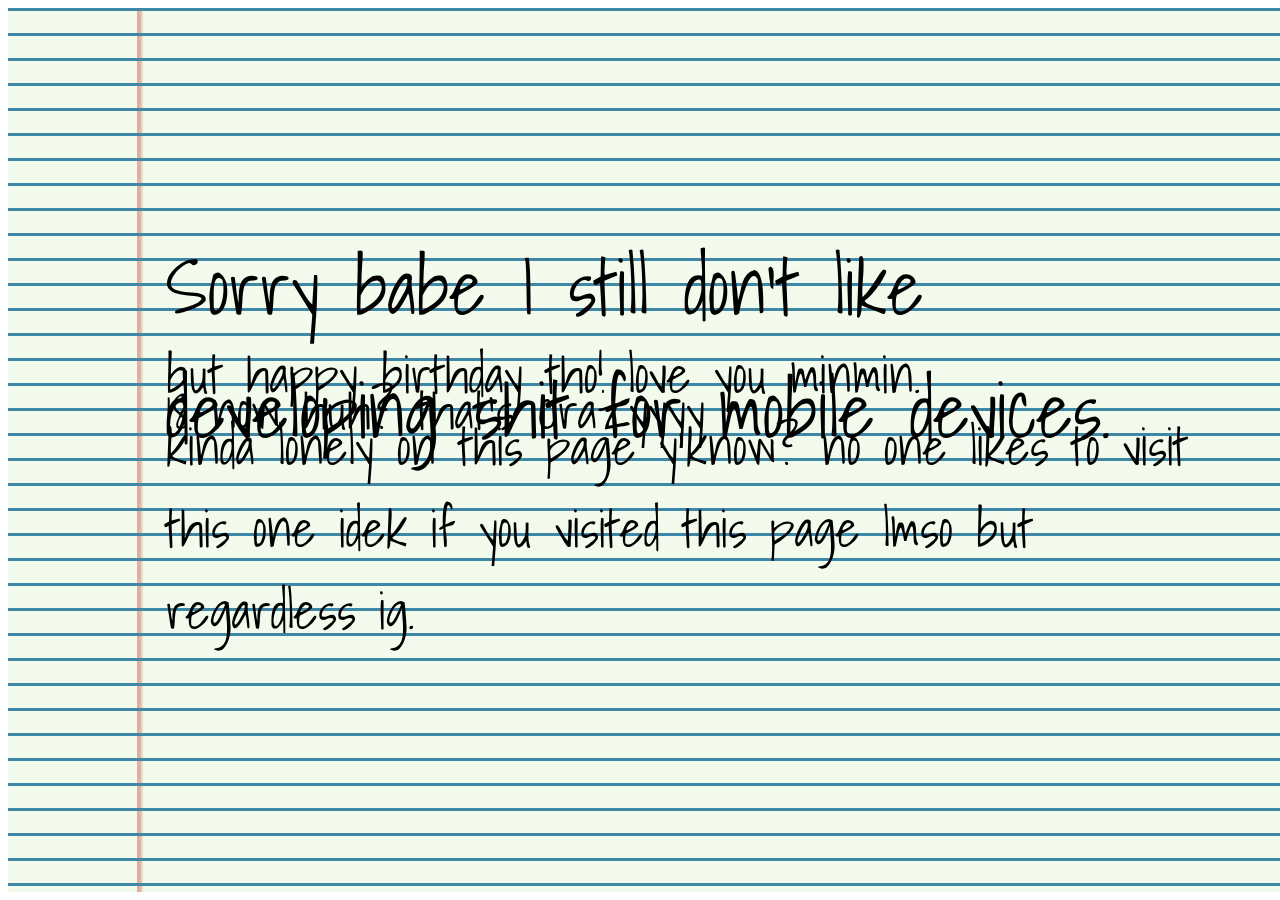
<file: err.html>
<html>
<head>
    <link rel="stylesheet" href="style2.css">
    <title>Error</title>
</head>
<body>
    <div class="container"></div>
    <div class="text">
        Sorry babe I still don't like developing shit for mobile devices.
    </div>
    <div class="text2">
        but happy birthday tho! love you minmin.
    </div>
    <div class="text3">
        18 now huh? that's crazyyyy
    </div>
    <div class="text4">
        kinda lonely on this page y'know? no one likes to visit this one idek if you visited this page lmso but regardless ig.
    </div>
</body>
</html>
</file>
<file: style2.css>
@import url('https://fonts.googleapis.com/css2?family=Playwrite+AR:wght@200&family=Shadows+Into+Light&display=swap');



body {
    overflow: hidden;
    display: flex;
    justify-content: center;
    align-items: center;
    text-align: center;
    width: 101%
}

.text {
    position:absolute;
    top:25%;
    left:13%;
    color: black;
    font-family: "Shadows Into Light", cursive;
    font-weight: 400;
    font-style: normal;
    font-size: 6vw;
    max-width: 80vw;
    z-index: 100;
    text-align: initial;
}
.text2 {
    position: absolute;
    top: 37%;
    left: 13%;
    color: black;
    font-family: "Shadows Into Light", cursive;
    font-weight: 400;
    font-style: normal;
    font-size: 4vw;
    max-width: 80vw;
    z-index: 100;
    text-align: initial;
}

.text3 {
    position: absolute;
    top: 41%;
    left: 13%;
    color: black;
    font-family: "Shadows Into Light", cursive;
    font-weight: 400;
    font-style: normal;
    font-size: 4vw;
    max-width: 80vw;
    z-index: 100;
    text-align: initial;
}

.text4 {
    position: absolute;
    top: 45%;
    left: 13%;
    color: black;
    font-family: "Shadows Into Light", cursive;
    font-weight: 400;
    font-style: normal;
    font-size: 4vw;
    max-width: 80vw;
    z-index: 100;
    text-align: initial;
}

.container {
    width: 110%;
    height: 100%;
    background: linear-gradient(#3f87a6 10%, #ebf8e1a2 10%), linear-gradient(to right, #ebf8e100 10%, #c73030 10% 10.2%, #ebf8e100 10.5%);
    background-size: 100% 25px, 100% 100%;
    background-repeat: repeat, no-repeat;
    z-index:0;

    /* Add your background pattern here */
}
</file>
